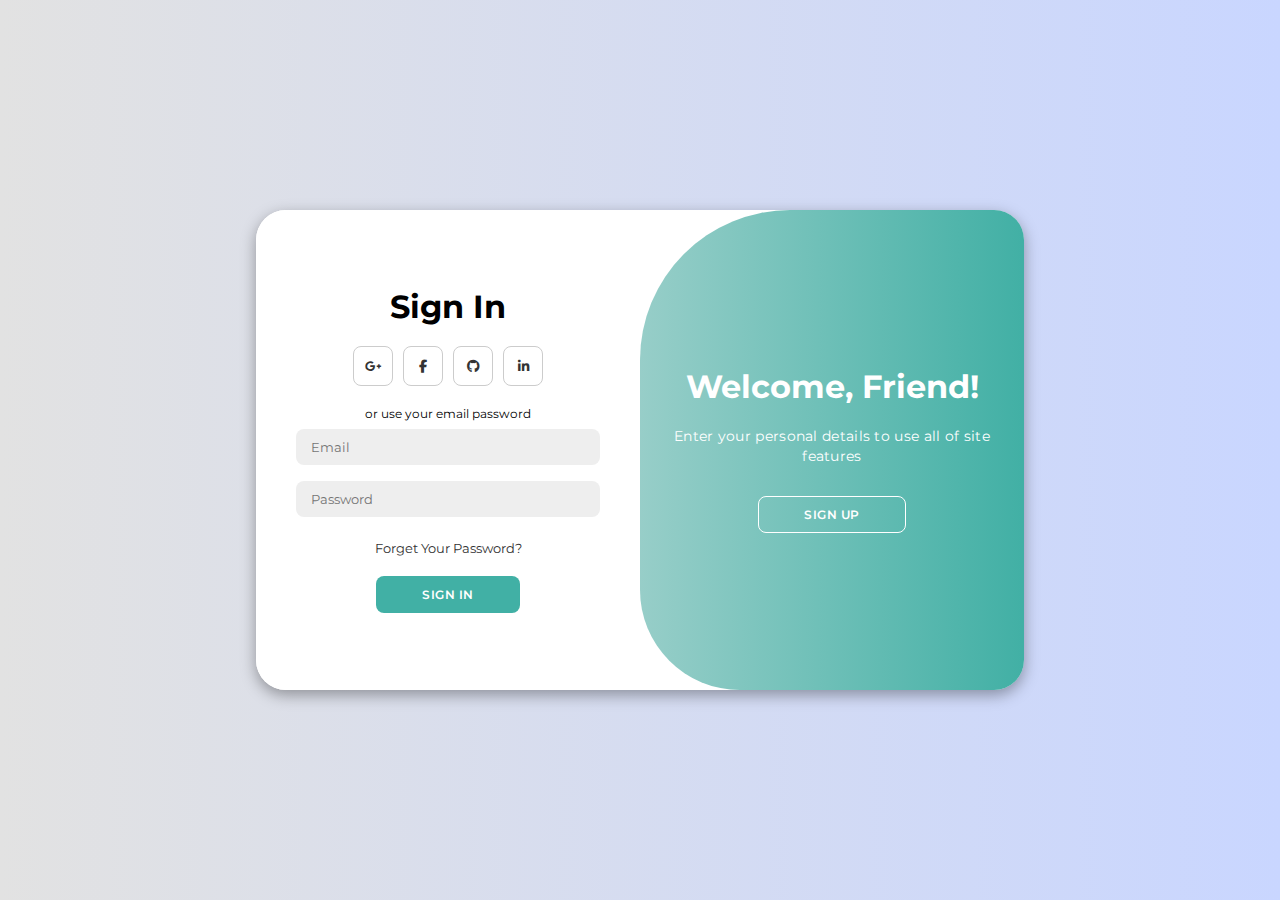
<file: fast-food-website-main (1) (1) (1)/Modern-sign-in-page--main/Login.html>
<!DOCTYPE html>
<html lang="en">

<head>
    <meta charset="UTF-8">
    <meta name="viewport" content="width=device-width, initial-scale=1.0">
    <link rel="stylesheet" href="https://cdnjs.cloudflare.com/ajax/libs/font-awesome/6.4.2/css/all.min.css">
    <link rel="stylesheet" href="style.css">
    <title>Modern Login Page | AsmrProg</title>
</head>

<body>

    <div class="container" id="container">
        <div class="form-container sign-up">
            <form>
                <h1>Create Account</h1>
                <div class="social-icons">
                    <a href="#" class="icon"><i class="fa-brands fa-google-plus-g"></i></a>
                    <a href="#" class="icon"><i class="fa-brands fa-facebook-f"></i></a>
                    <a href="#" class="icon"><i class="fa-brands fa-github"></i></a>
                    <a href="#" class="icon"><i class="fa-brands fa-linkedin-in"></i></a>
                </div>
                <span>or use your email for registeration</span>
                <input type="text" placeholder="Name">
                <input type="email" placeholder="Email">
                <input type="password" placeholder="Password">
                <button>Sign Up</button>
            </form>
        </div>
        <div class="form-container sign-in">
            <form>
                <h1>Sign In</h1>
                <div class="social-icons">
                    <a href="https://accounts.google.com.vn/" class="icon"><i class="fa-brands fa-google-plus-g"></i></a>
                    <a href="https://www.facebook.com/login.php/" class="icon"><i class="fa-brands fa-facebook-f"></i></a>
                    <a href="https://github.com/join" class="icon"><i class="fa-brands fa-github"></i></a>
                    <a href="#" class="icon"><i class="fa-brands fa-linkedin-in"></i></a>
                </div>
                <span>or use your email password</span>
                <input type="email" placeholder="Email">
                <input type="password" placeholder="Password">
                <a href="#">Forget Your Password?</a>
                <button>Sign In</button>
            </form>
        </div>
        <div class="toggle-container">
            <div class="toggle">
                <div class="toggle-panel toggle-left">
                    <h1>Welcome Back!</h1>
                    <p>Enter your personal details to use all of site features</p>
                    <button class="hidden" id="login">Sign In</button>
                </div>
                <div class="toggle-panel toggle-right">
                    <h1>Welcome, Friend!</h1>
                    <p>Enter your personal details to use all of site features</p>
                    <button class="hidden" id="register">Sign Up</button>
                </div>
            </div>
        </div>
    </div>

    <script src="script.js"></script>
</body>

</html>
</file>
<file: fast-food-website-main (1) (1) (1)/Modern-sign-in-page--main/style.css>
@import url('https://fonts.googleapis.com/css2?family=Montserrat:wght@300;400;500;600;700&display=swap');

*{
    margin: 0;
    padding: 0;
    box-sizing: border-box;
    font-family: 'Montserrat', sans-serif;
}

body{
    background-color: #c9d6ff;
    background: linear-gradient(to right, #e2e2e2, #c9d6ff);
    display: flex;
    align-items: center;
    justify-content: center;
    flex-direction: column;
    height: 100vh;
}

.container{
    background-color: #fff;
    border-radius: 30px;
    box-shadow: 0 5px 15px rgba(0, 0, 0, 0.35);
    position: relative;
    overflow: hidden;
    width: 768px;
    max-width: 100%;
    min-height: 480px;
}

.container p{
    font-size: 14px;
    line-height: 20px;
    letter-spacing: 0.3px;
    margin: 20px 0;
}

.container span{
    font-size: 12px;
}

.container a{
    color: #333;
    font-size: 13px;
    text-decoration: none;
    margin: 15px 0 10px;
}

.container button{
    background-color: #1ea194d7;
    color: #fff;
    font-size: 12px;
    padding: 10px 45px;
    border: 1px solid transparent;
    border-radius: 8px;
    font-weight: 600;
    letter-spacing: 0.5px;
    text-transform: uppercase;
    margin-top: 10px;
    cursor: pointer;
}

.container button.hidden{
    background-color: transparent;
    border-color: #fff;
}

.container form{
    background-color: #fff;
    display: flex;
    align-items: center;
    justify-content: center;
    flex-direction: column;
    padding: 0 40px;
    height: 100%;
}

.container input{
    background-color: #eee;
    border: none;
    margin: 8px 0;
    padding: 10px 15px;
    font-size: 13px;
    border-radius: 8px;
    width: 100%;
    outline: none;
}

.form-container{
    position: absolute;
    top: 0;
    height: 100%;
    transition: all 0.6s ease-in-out;
}

.sign-in{
    left: 0;
    width: 50%;
    z-index: 2;
}

.container.active .sign-in{
    transform: translateX(100%);
}

.sign-up{
    left: 0;
    width: 50%;
    opacity: 0;
    z-index: 1;
}

.container.active .sign-up{
    transform: translateX(100%);
    opacity: 1;
    z-index: 5;
    animation: move 0.6s;
}

@keyframes move{
    0%, 49.99%{
        opacity: 0;
        z-index: 1;
    }
    50%, 100%{
        opacity: 1;
        z-index: 5;
    }
}

.social-icons{
    margin: 20px 0;
}

.social-icons a{
    border: 1px solid #ccc;
    border-radius: 20%;
    display: inline-flex;
    justify-content: center;
    align-items: center;
    margin: 0 3px;
    width: 40px;
    height: 40px;
}

.toggle-container{
    position: absolute;
    top: 0;
    left: 50%;
    width: 50%;
    height: 100%;
    overflow: hidden;
    transition: all 0.6s ease-in-out;
    border-radius: 150px 0 0 100px;
    z-index: 1000;
}

.container.active .toggle-container{
    transform: translateX(-100%);
    border-radius: 0 150px 100px 0;
}

.toggle{
    background-color: #1ea194d7;
    height: 100%;
    background: linear-gradient(to right, #edecec,  #1ea194d7);
    color: #fff;
    position: relative;
    left: -100%;
    height: 100%;
    width: 200%;
    transform: translateX(0);
    transition: all 0.6s ease-in-out;
}

.container.active .toggle{
    transform: translateX(50%);
}

.toggle-panel{
    position: absolute;
    width: 50%;
    height: 100%;
    display: flex;
    align-items: center;
    justify-content: center;
    flex-direction: column;
    padding: 0 30px;
    text-align: center;
    top: 0;
    transform: translateX(0);
    transition: all 0.6s ease-in-out;
}

.toggle-left{
    transform: translateX(-200%);
}

.container.active .toggle-left{
    transform: translateX(0);
}

.toggle-right{
    right: 0;
    transform: translateX(0);
}

.container.active .toggle-right{
    transform: translateX(200%);
}
</file>
